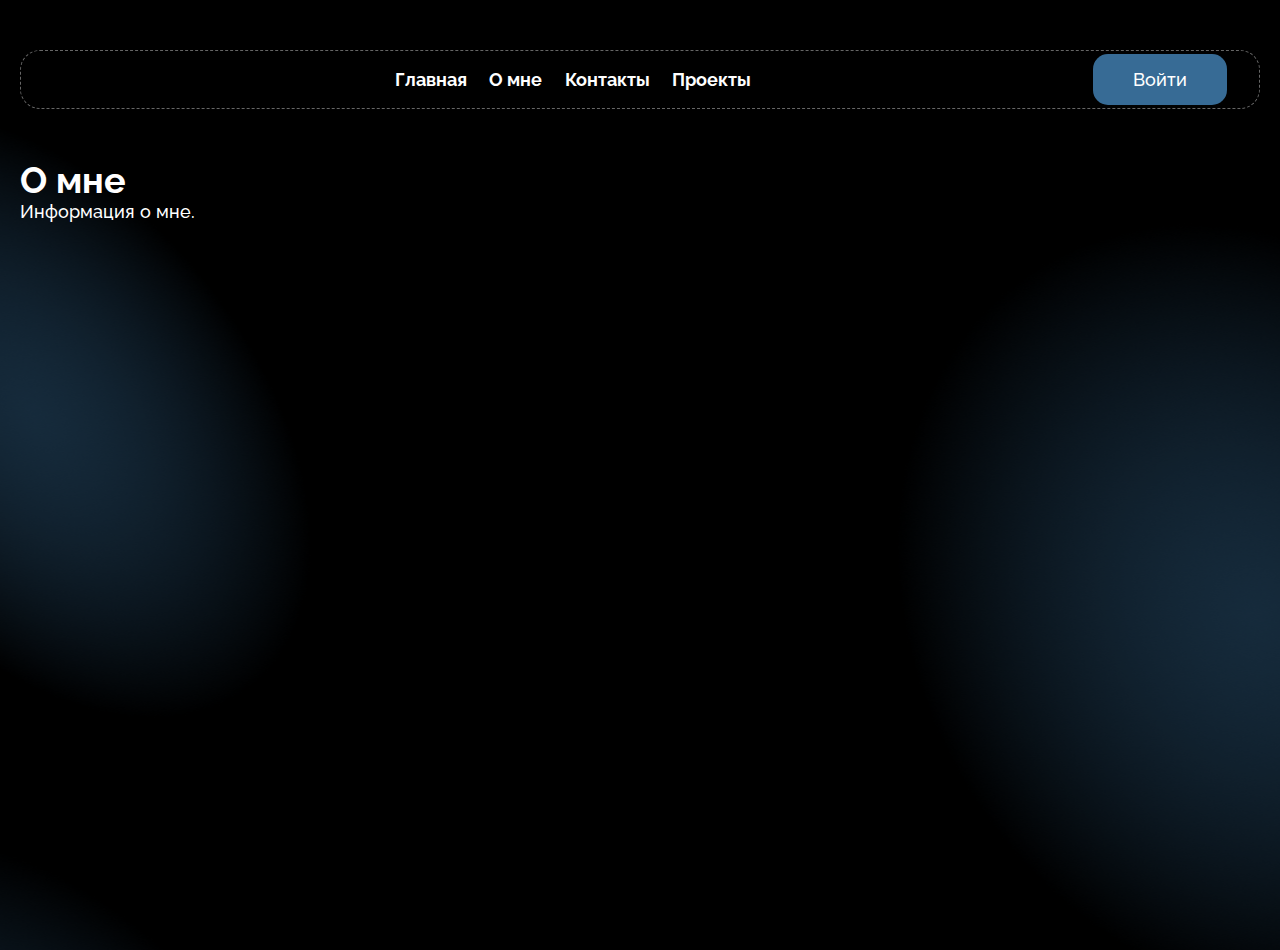
<file: about.html>
<!DOCTYPE html>
<html lang="en">
<head>
    <meta charset="UTF-8">
    <meta name="viewport" content="width=device-width, initial-scale=1.0">
    <title>Обо мне</title>
    <link rel="stylesheet" href="style.css">
</head>
<body>
    <header class="header">
        <div class="container header__container">
            <div class="header__inner">
                <div class="logo">
                    <a href="index.html"><img src="logo.svg" alt="логотип"></a>
                </div>
                <nav class="header__nav">
                    <ul>
                        <li><a href="index.html">Главная</a></li>
                        <li><a href="about.html">О мне</a></li>
                        <li><a href="contacts.html">Контакты</a></li>
                        <li><a href="projects.html">Проекты</a></li>
                    </ul>
                </nav>
                <div class="header__auth">
                    <a href="#" class="btn">Войти</a>
                </div>
            </div>
        </div>
    </header>
    <main class="main">
        <div class="container main__container">
            <h1>О мне</h1>
            <p>Информация о мне.</p>
        </div>
    <div class="extra-space"></div>
    </main>
</body>
</html>
</file>
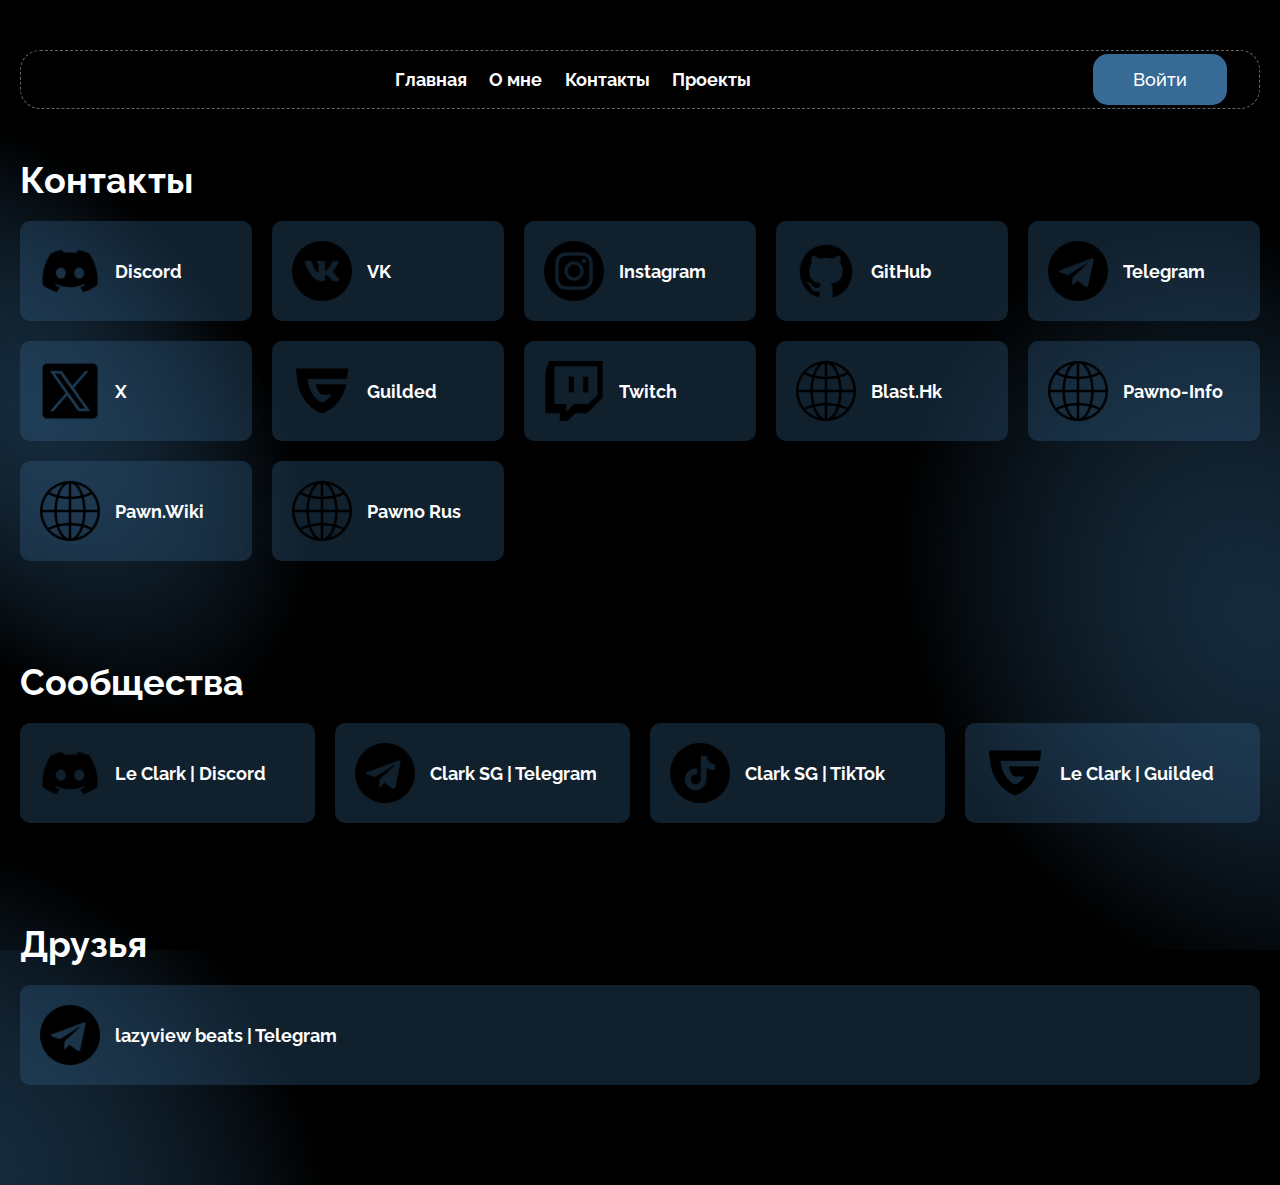
<file: contacts.html>
<!DOCTYPE html>
<html lang="en">
<head>
    <meta charset="UTF-8">
    <meta name="viewport" content="width=device-width, initial-scale=1.0">
    <title>Контакты</title>
    <link rel="stylesheet" href="style.css">
</head>
<body>
    <header class="header">
        <div class="container header__container">
            <div class="header__inner">
                <div class="logo">
                    <a href="index.html"><img src="logo.svg" alt="логотип"></a>
                </div>
                <nav class="header__nav">
                    <ul>
                        <li><a href="index.html">Главная</a></li>
                        <li><a href="about.html">О мне</a></li>
                        <li><a href="contacts.html">Контакты</a></li>
                        <li><a href="projects.html">Проекты</a></li>
                    </il>
                </nav>
                <div class="header__auth">
                    <a href="#" class="btn">Войти</a>
                </div>
            </div>
        </div>
    </header>
    <main class="main">
        <div class="container main__container">
            <h1>Контакты</h1>
            <div class="contact-cards">
                <!-- Пример карточки -->
                <a href="https://example.com" class="contact-card">
                    <div class="contact-card-content">
                        <img src="discord.png" alt="Site Logo" class="contact-card-logo">
                        <div class="contact-card-info">
                            <h2>Discord</h2>
                        </div>
                    </div>
                </a>
                <a href="https://example.com" class="contact-card">
                    <div class="contact-card-content">
                        <img src="vk.png" alt="Site Logo" class="contact-card-logo">
                        <div class="contact-card-info">
                            <h2>VK</h2>
                        </div>
                    </div>
                </a>
                <a href="https://example.com" class="contact-card">
                    <div class="contact-card-content">
                        <img src="instagram.png" alt="Site Logo" class="contact-card-logo">
                        <div class="contact-card-info">
                            <h2>Instagram</h2>
                        </div>
                    </div>
                </a>
                <a href="https://example.com" class="contact-card">
                    <div class="contact-card-content">
                        <img src="github.png" alt="Site Logo" class="contact-card-logo">
                        <div class="contact-card-info">
                            <h2>GitHub</h2>
                        </div>
                    </div>
                </a>
                <a href="https://example.com" class="contact-card">
                    <div class="contact-card-content">
                        <img src="telegram.png" alt="Site Logo" class="contact-card-logo">
                        <div class="contact-card-info">
                            <h2>Telegram</h2>
                        </div>
                    </div>
                </a>
                <a href="https://example.com" class="contact-card">
                    <div class="contact-card-content">
                        <img src="x.png" alt="Site Logo" class="contact-card-logo">
                        <div class="contact-card-info">
                            <h2>X</h2>
                        </div>
                    </div>
                </a>
                <a href="https://example.com" class="contact-card">
                    <div class="contact-card-content">
                        <img src="guilded.png" alt="Site Logo" class="contact-card-logo">
                        <div class="contact-card-info">
                            <h2>Guilded</h2>
                        </div>
                    </div>
                </a>
                <a href="https://example.com" class="contact-card">
                    <div class="contact-card-content">
                        <img src="twitch.png" alt="Site Logo" class="contact-card-logo">
                        <div class="contact-card-info">
                            <h2>Twitch</h2>
                        </div>
                    </div>
                </a>
                <a href="https://example.com" class="contact-card">
                    <div class="contact-card-content">
                        <img src="globe.png" alt="Site Logo" class="contact-card-logo">
                        <div class="contact-card-info">
                            <h2>Blast.Hk</h2>
                        </div>
                    </div>
                </a>
                <a href="https://example.com" class="contact-card">
                    <div class="contact-card-content">
                        <img src="globe.png" alt="Site Logo" class="contact-card-logo">
                        <div class="contact-card-info">
                            <h2>Pawno-Info</h2>
                        </div>
                    </div>
                </a>
                <a href="https://example.com" class="contact-card">
                    <div class="contact-card-content">
                        <img src="globe.png" alt="Site Logo" class="contact-card-logo">
                        <div class="contact-card-info">
                            <h2>Pawn.Wiki</h2>
                        </div>
                    </div>
                </a>
                <a href="https://example.com" class="contact-card">
                    <div class="contact-card-content">
                        <img src="globe.png" alt="Site Logo" class="contact-card-logo">
                        <div class="contact-card-info">
                            <h2>Pawno Rus</h2>
                        </div>
                    </div>
                </a>
            </div>
        </div>
        <div class="extra-space"></div>
        <div class="container main__container">
            <h1>Сообщества</h1>
            <div class="contact-cards">
                <a href="https://example.com" class="contact-card">
                    <div class="contact-card-content">
                        <img src="discord.png" alt="Site Logo" class="contact-card-logo">
                        <div class="contact-card-info">
                            <h2>Le Clark | Discord</h2>
                        </div>
                    </div>
                </a>
                <a href="https://example.com" class="contact-card">
                    <div class="contact-card-content">
                        <img src="telegram.png" alt="Site Logo" class="contact-card-logo">
                        <div class="contact-card-info">
                            <h2>Clark SG | Telegram</h2>
                        </div>
                    </div>
                </a>
                <a href="https://example.com" class="contact-card">
                    <div class="contact-card-content">
                        <img src="tiktok.png" alt="Site Logo" class="contact-card-logo">
                        <div class="contact-card-info">
                            <h2>Clark SG | TikTok</h2>
                        </div>
                    </div>
                </a>
                <a href="https://example.com" class="contact-card">
                    <div class="contact-card-content">
                        <img src="guilded.png" alt="Site Logo" class="contact-card-logo">
                        <div class="contact-card-info">
                            <h2>Le Clark | Guilded</h2>
                        </div>
                    </div>
                </a>
            </div>
        </div>
        <div class="extra-space"></div>
        <div class="container main__container">
            <h1>Друзья</h1>
            <div class="contact-cards">
                <a href="https://example.com" class="contact-card">
                    <div class="contact-card-content">
                        <img src="telegram.png" alt="Site Logo" class="contact-card-logo">
                        <div class="contact-card-info">
                            <h2>lazyview beats | Telegram</h2>
                        </div>
                    </div>
                </a>
            </div>
        </div>
    <div class="extra-space"></div>
    </main>
</body>
</html>
</file>
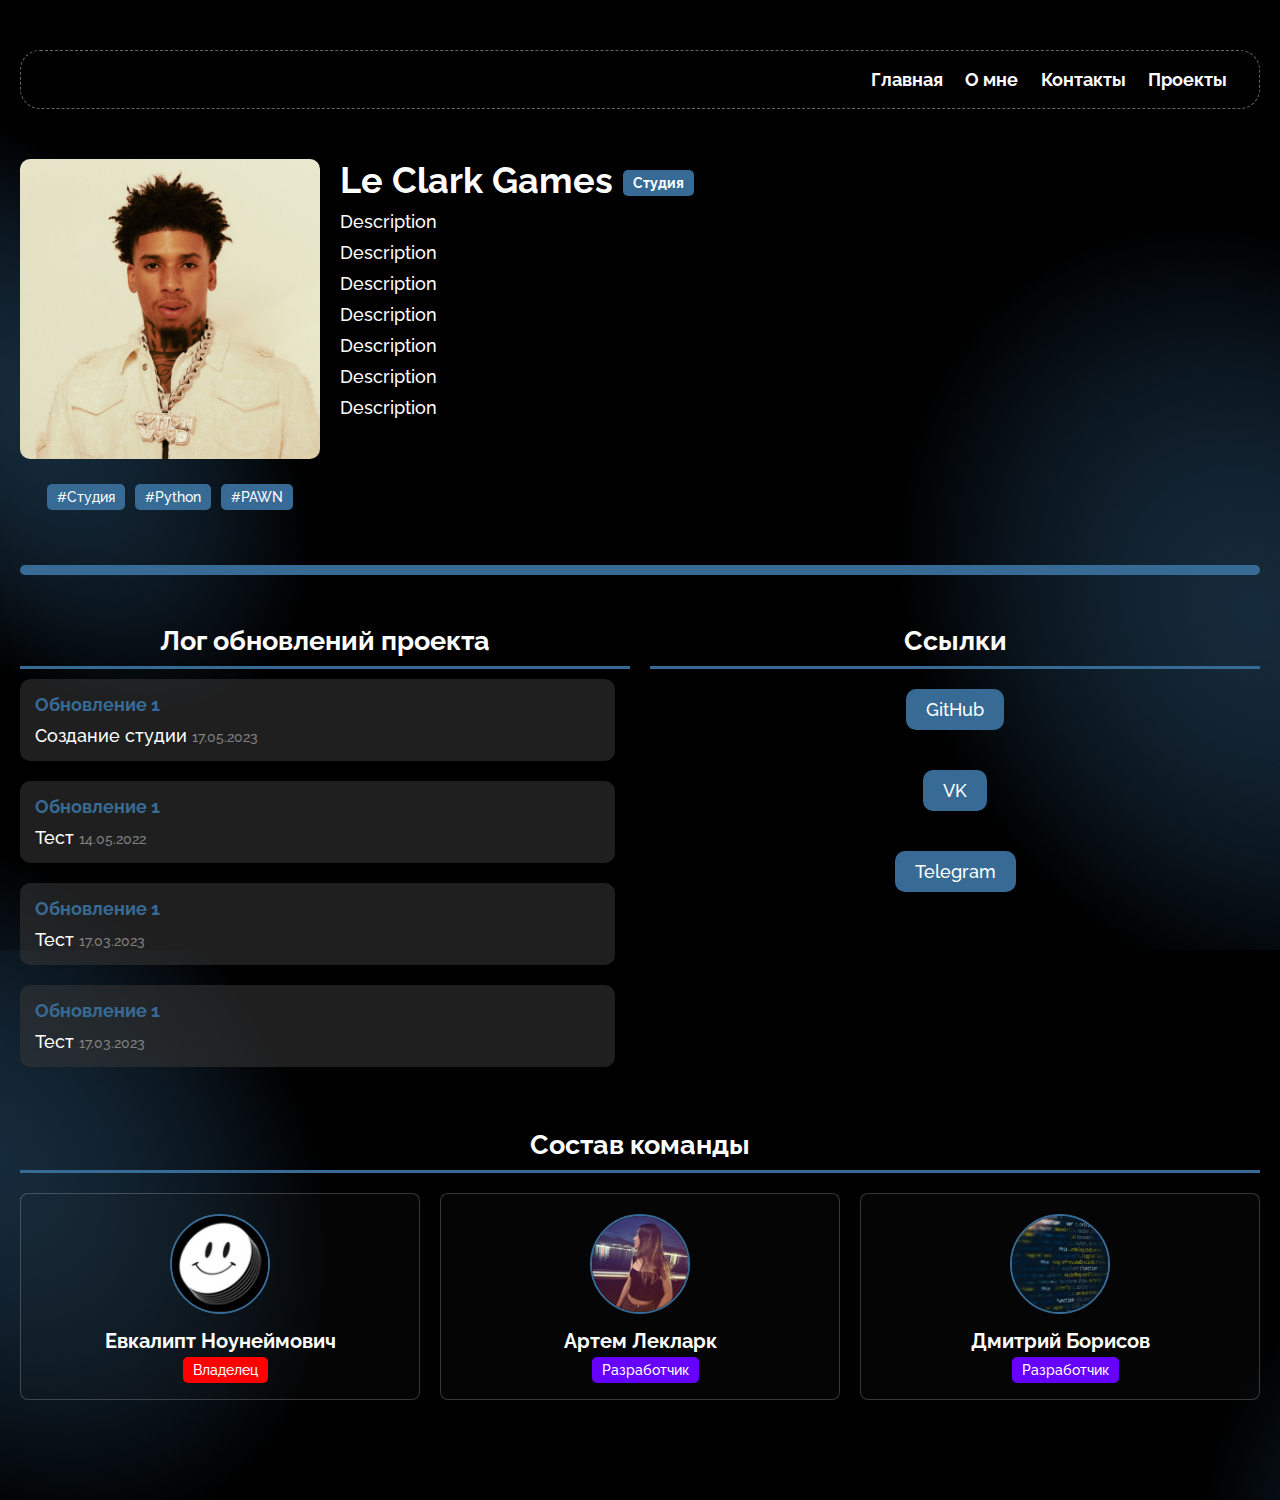
<file: project1.html>
<!DOCTYPE html>
<html lang="en">
<head>
    <meta charset="UTF-8">
    <meta name="viewport" content="width=device-width, initial-scale=1.0">
    <title>Проект 1</title>
    <link rel="stylesheet" href="style.css">
</head>
<body>
    <header class="header">
        <div class="container header__container">
            <div class="header__inner">
                <div class="logo">
                    <a href="index.html"><img src="logo.svg" alt="логотип"></a>
                </div>
                <nav class="header__nav">
                    <ul>
                        <li><a href="index.html">Главная</a></li>
                        <li><a href="about.html">О мне</a></li>
                        <li><a href="contacts.html">Контакты</a></li>
                        <li><a href="projects.html">Проекты</a></li>
                    </ul>
                </nav>
            </div>
        </div>
    </header>
    <main class="main">
        <div class="container main__container">
            <div class="project-details">
                <div class="project-image-container">
                    <img src="project1-thumbnail.jpg" alt="Проект 1" class="project-image">
                    <div class="hashtags"></div>
                </div>
                <div class="project-info">
                    <div class="project-text">
                        <h1>Le Clark Games<span class="badge">Студия</span></h1>
                        <n>Description</n>
                        <n>Description</n>
                        <n>Description</n>
                        <n>Description</n>
                        <n>Description</n>
                        <n>Description</n>
                        <n>Description</n>
                    </div>
                </div>
            </div>
            <div class="main-separator"></div>
            <div class="project-content">
                <div class="project-blog">
                    <h2>Лог обновлений проекта</h2>
                    <div class="separator"></div>
                    <div class="blog-entries">
                        <div class="blog-entry">
                            <h3>Обновление 1</h3>
                            <n>Создание студии</n>
                            <span class="date">17.05.2023</span>
                        </div>
                        <div class="blog-entry">
                            <h3>Обновление 1</h3>
                            <n>Тест</n>
                            <span class="date">14.05.2022</span>
                        </div>
                        <div class="blog-entry">
                            <h3>Обновление 1</h3>
                            <n>Тест</n>
                            <span class="date">17.03.2023</span>
                        </div>
                        <div class="blog-entry">
                            <h3>Обновление 1</h3>
                            <n>Тест</n>
                            <span class="date">17.03.2023</span>
                        </div>
                        <div class="blog-entry">
                            <h3>Обновление 1</h3>
                            <n>Тест</n>
                            <span class="date">17.03.2023</span>
                        </div>
                    </div>
                </div>
                <div class="project-links">
                    <h2>Ссылки</h2>
                    <div class="separator"></div>
                    <div class="link-entry">
                        <a href="https://example.com" class="btn btn-link">GitHub</a>
                    </div>
                    <div class="link-entry">
                        <a href="https://example.com" class="btn btn-link">VK</a>
                    </div>
                    <div class="link-entry">
                        <a href="https://example.com" class="btn btn-link">Telegram</a>
                    </div>
                </div>
            </div>
            <div class="project-developers">
                <h2>Состав команды</h2>
                <div class="separator"></div>
                <div class="developers-grid">
                    <div class="developers-entry">
                        <img src="e4calipt.jpg" alt="Евкалипт Ноунеймович" class="developer-image">
                        <div class="developer-info">
                            <h3>Евкалипт Ноунеймович</h3>
                            <span class="badge-owner">Владелец</span>
                        </div>
                    </div>
                    <div class="developers-entry">
                        <img src="leclark.jpg" alt="Артем Лекларк" class="developer-image">
                        <div class="developer-info">
                            <h3>Артем Лекларк</h3>
                            <span class="badge-dev">Разработчик</span>
                        </div>
                    </div>
                    <div class="developers-entry">
                        <img src="fastconnect.jpg" alt="Дмитрий Борисов" class="developer-image">
                        <div class="developer-info">
                            <h3>Дмитрий Борисов</h3>
                            <span class="badge-dev">Разработчик</span>
                        </div>
                    </div>
                </div>
            </div>
        </div>
    <div class="extra-space"></div>
    </main>

    <script>
        document.addEventListener('DOMContentLoaded', function() {
            const projectHashtags = document.querySelector('.hashtags');

            fetch('projects.json')
                .then(response => response.json())
                .then(data => {
                    // Найдите проект по какому-то уникальному идентификатору, например, названию
                    const project = data.find(project => project.title === "Le Clark Games");

                    if (project) {
                        project.hashtags.forEach(tag => {
                            const hashtag = document.createElement('span');
                            hashtag.classList.add('hashtag');
                            hashtag.textContent = tag;
                            projectHashtags.appendChild(hashtag);
                        });
                    }
                });
        });
    </script>
</body>
</html>
</file>
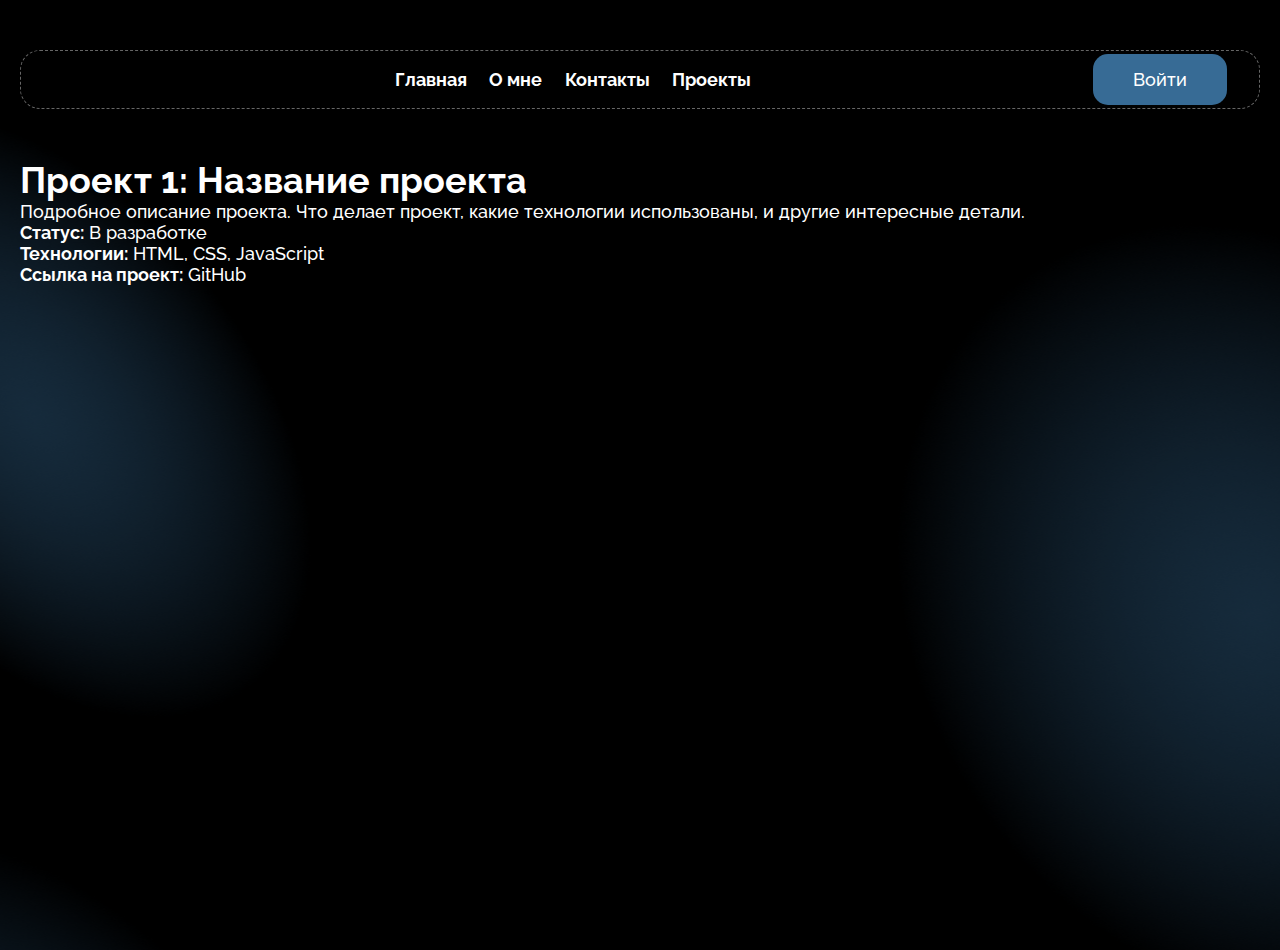
<file: project2.html>
<!DOCTYPE html>
<html lang="en">
<head>
    <meta charset="UTF-8">
    <meta name="viewport" content="width=device-width, initial-scale=1.0">
    <title>Проект 2</title>
    <link rel="stylesheet" href="style.css">
</head>
<body>
    <header class="header">
        <div class="container header__container">
            <div class="header__inner">
                <div class="logo">
                    <a href="index.html"><img src="logo.svg" alt="логотип"></a>
                </div>
                <nav class="header__nav">
                    <ul>
                        <li><a href="index.html">Главная</a></li>
                        <li><a href="about.html">О мне</a></li>
                        <li><a href="contacts.html">Контакты</a></li>
                        <li><a href="projects.html">Проекты</a></li>
                    </ul>
                </nav>
                <div class="header__auth">
                    <a href="#" class="btn">Войти</a>
                </div>
            </div>
        </div>
    </header>
    <main class="main">
        <div class="container main__container">
            <h1>Проект 1: Название проекта</h1>
            <p>Подробное описание проекта. Что делает проект, какие технологии использованы, и другие интересные детали.</p>
            <ul>
                <li><strong>Статус:</strong> В разработке</li>
                <li><strong>Технологии:</strong> HTML, CSS, JavaScript</li>
                <li><strong>Ссылка на проект:</strong> <a href="https://github.com/your-repo">GitHub</a></li>
            </ul>
        </div>
    </main>
    <footer class="footer"></footer>
</body>
</html>
</file>
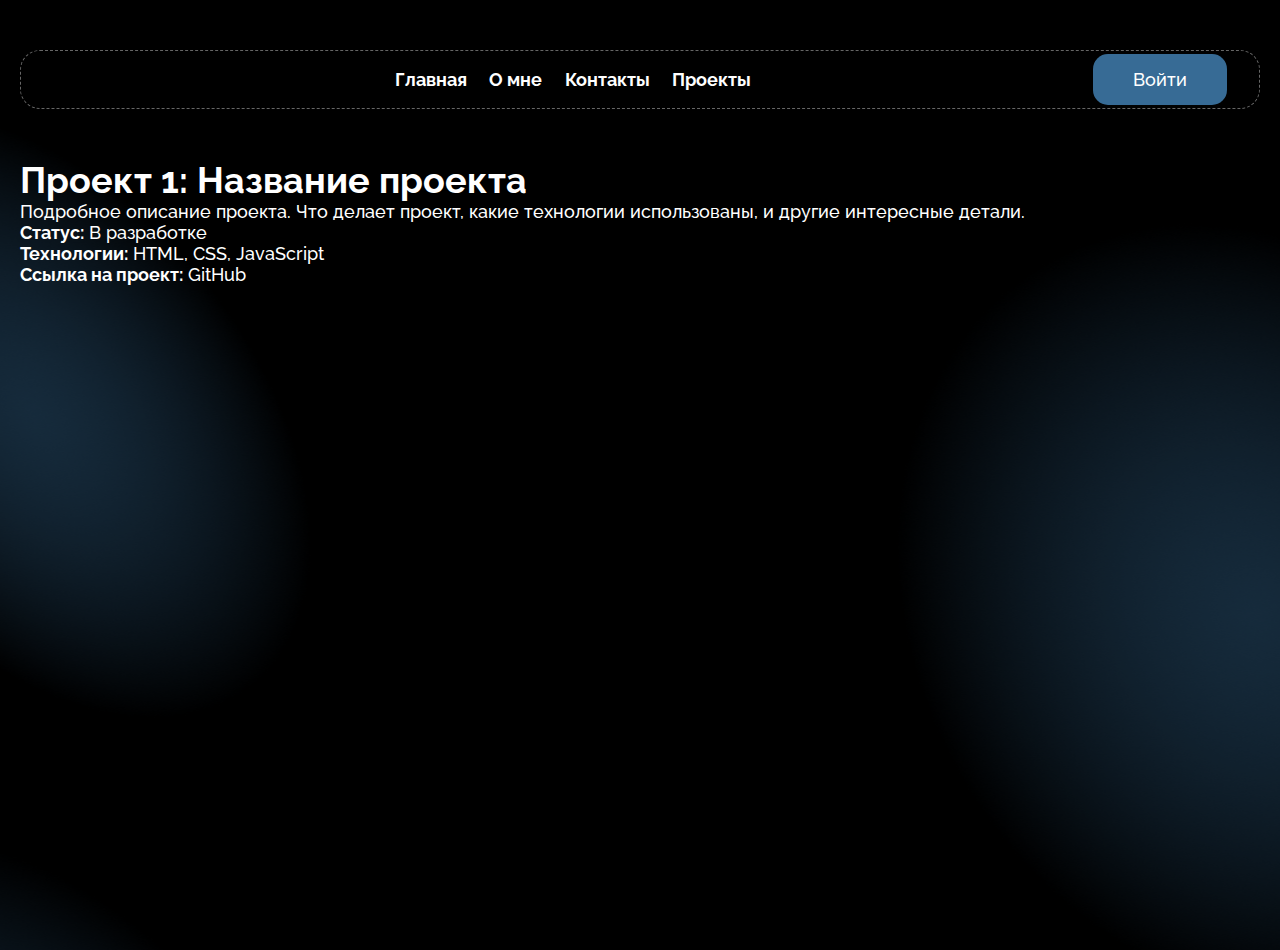
<file: project3.html>
<!DOCTYPE html>
<html lang="en">
<head>
    <meta charset="UTF-8">
    <meta name="viewport" content="width=device-width, initial-scale=1.0">
    <title>Проект 3</title>
    <link rel="stylesheet" href="style.css">
</head>
<body>
    <header class="header">
        <div class="container header__container">
            <div class="header__inner">
                <div class="logo">
                    <a href="index.html"><img src="logo.svg" alt="логотип"></a>
                </div>
                <nav class="header__nav">
                    <ul>
                        <li><a href="index.html">Главная</a></li>
                        <li><a href="about.html">О мне</a></li>
                        <li><a href="contacts.html">Контакты</a></li>
                        <li><a href="projects.html">Проекты</a></li>
                    </ul>
                </nav>
                <div class="header__auth">
                    <a href="#" class="btn">Войти</a>
                </div>
            </div>
        </div>
    </header>
    <main class="main">
        <div class="container main__container">
            <h1>Проект 1: Название проекта</h1>
            <p>Подробное описание проекта. Что делает проект, какие технологии использованы, и другие интересные детали.</p>
            <ul>
                <li><strong>Статус:</strong> В разработке</li>
                <li><strong>Технологии:</strong> HTML, CSS, JavaScript</li>
                <li><strong>Ссылка на проект:</strong> <a href="https://github.com/your-repo">GitHub</a></li>
            </ul>
        </div>
    </main>
    <footer class="footer"></footer>
</body>
</html>
</file>
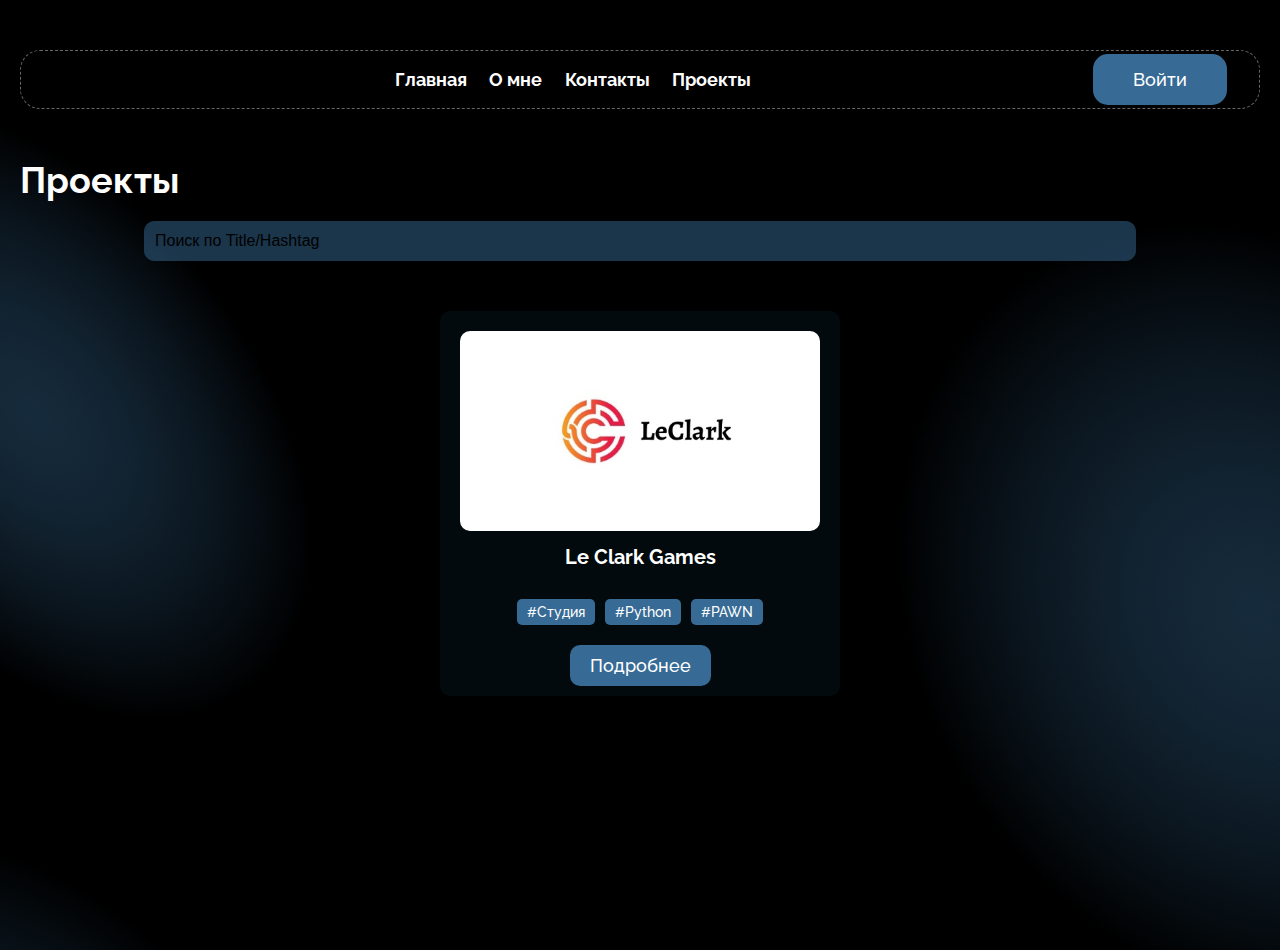
<file: projects.html>
<!DOCTYPE html>
<html lang="en">
<head>
    <meta charset="UTF-8">
    <meta name="viewport" content="width=device-width, initial-scale=1.0">
    <title>Проекты</title>
    <link rel="stylesheet" href="style.css">
</head>
<body>
    <header class="header">
        <div class="container header__container">
            <div class="header__inner">
                <div class="logo">
                    <a href="index.html"><img src="logo.svg" alt="логотип"></a>
                </div>
                <nav class="header__nav">
                    <ul>
                        <li><a href="index.html">Главная</a></li>
                        <li><a href="about.html">О мне</a></li>
                        <li><a href="contacts.html">Контакты</a></li>
                        <li><a href="projects.html">Проекты</a></li>
                    </ul>
                </nav>
                <div class="header__auth">
                    <a href="#" class="btn">Войти</a>
                </div>
            </div>
        </div>
    </header>
    <main class="main">
        <div class="container main__container">
            <h1>Проекты</h1>
            <div class="search-bar">
                <input type="text" id="hashtag-search" placeholder="Поиск по Title/Hashtag">
            </div>
            <div class="projects-grid"></div> <!-- Оставляем только контейнер -->
        </div>
    <div class="extra-space"></div>
    </main>

    <script>
        document.addEventListener('DOMContentLoaded', function() {
            const searchInput = document.getElementById('hashtag-search');
    
            fetch('projects.json')
                .then(response => response.json())
                .then(data => {
                    const projectsGrid = document.querySelector('.projects-grid');
                    
                    const displayProjects = (filteredData) => {
                        projectsGrid.innerHTML = ''; // Очистить контейнер перед добавлением новых элементов
    
                        filteredData.forEach(project => {
                            const projectItem = document.createElement('div');
                            projectItem.classList.add('project-item');
                            
                            projectItem.innerHTML = `
                                <img src="${project.image}" alt="${project.title}" class="project-thumbnail">
                                <h2 class="project-title">${project.title}</h2>
                                <div class="hashtags">
                                    ${project.hashtags.map(tag => `<span class="hashtag">${tag}</span>`).join('')}
                                </div>
                                <a href="${project.link}" class="btn btn-details">Подробнее</a>
                            `;
    
                            projectsGrid.appendChild(projectItem);
                        });
                    };
    
                    displayProjects(data); // Отобразить все проекты из JSON
    
                    searchInput.addEventListener('input', function() {
                        const searchValue = this.value.toLowerCase();
                        const filteredData = data.filter(project => 
                            project.hashtags.some(tag => tag.toLowerCase().includes(searchValue)) ||
                            project.title.toLowerCase().includes(searchValue)
                        );
    
                        displayProjects(filteredData); // Отобразить только отфильтрованные проекты
                    });
                });
        });
    </script>
</body>
</html>
</file>
<file: style.css>
@import url('https://fonts.googleapis.com/css2?family=Raleway:wght@100;400;700&display=swap');
@import url('https://fonts.googleapis.com/css2?family=Roboto:wght@100;300;400;500;700&display=swap');
@import url('https://fonts.googleapis.com/css2?family=Unbounded:wght@200;400;600;800&display=swap');

* {
    margin: 0;
    padding: 0;
    box-sizing: border-box;
}

li {
    list-style: none;
}

a {
    text-decoration: none;
    color: inherit;
}

html, body {
    height: 100%;
    background: #000 url('background.png') no-repeat top center;
    color: #ffffff;
    font-family: 'Raleway', sans-serif;
    font-size: 18px;
    font-weight: 500;
}

.container {
    width: 100%;
    max-width: 1280px;
    padding: 0 20px;
    margin: 0 auto;
}

header {
    display: flex;
    justify-content: space-between;
    align-items: center;
    margin: 50px 0;
}

.header__inner {
    display: flex;
    justify-content: space-between;
    align-items: center;
    padding: 18px 32px;
    border-radius: 20px;
    border: 1px dashed #666666;
    background-color: rgba(0, 0, 0, 0.5);
}

.header__inner nav ul {
    display: flex;
    gap: 1.25rem;
}

.header__inner nav ul li a {
    color: #ffffff;
    font-weight: 700;
    transition: color 0.3s ease;
}

.header__inner nav ul li a:hover {
    color: #808080;
}

.btn {
    padding: 15px 40px;
    border-radius: 15px;
    background: #376b95;
    color: #fff;
    transition: background 0.3s ease;
}

.btn:hover {
    background: #2d7dc0;
}

.main__inner {
    display: grid;
    align-items: center;
    gap: 20px;
    grid-template-columns: repeat(auto-fit, minmax(300px, 1fr));
}

.main__content {
    margin-top: 20px;
}

.projects-grid {
    display: grid;
    grid-template-columns: repeat(auto-fit, minmax(300px, 1fr));
    gap: 20px;
    margin-top: 50px;
    justify-items: center;
    align-items: start;
}

.project-item {
    background: rgba(15, 95, 132, 0.1);
    padding: 20px;
    border-radius: 10px;
    text-align: center;
    transition: transform 0.3s ease, background 0.3s ease;
    max-width: 400px;
    width: 100%;
}

.project-item:hover {
    transform: translateY(-10px);
    background: rgba(15, 95, 132, 1);
}

.project-thumbnail {
    width: 100%;
    height: 200px;
    object-fit: cover;
    border-radius: 10px;
    transition: all 0.3s ease;
}

.project-title {
    margin: 10px 0;
    font-size: 20px;
    color: #fff;
}

.btn-details {
    padding: 10px 20px;
    border-radius: 10px;
    background-color: #376b95;
    color: #fff;
    text-decoration: none;
    transition: background-color 0.3s ease;
}

.btn-details:hover {
    background-color: #2d7dc0;
}

.project-details {
    display: flex;
    align-items: flex-start;
    gap: 20px;
}

.project-image-container {
    display: flex;
    flex-direction: column;
    align-items: center;
}

.project-image {
    width: 300px;
    height: auto;
    border-radius: 10px;
    margin-bottom: 10px;
}

.project-info {
    display: flex;
    flex-direction: column;
    gap: 20px;
}

.project-text {
    display: flex;
    flex-direction: column;
    gap: 10px;
}

.project-content {
    display: flex;
    flex-wrap: wrap;
    gap: 20px;
    margin-top: 50px;
    align-items: flex-start;
}

.project-blog, .project-links {
    flex: 1;
}

.project-blog h2 {
    text-align: center;
}

.blog-entries {
    max-height: 400px;
    overflow-y: auto;
    padding-right: 15px;
    border-radius: 10px;
}

/* Стилизация скроллбара */
.blog-entries::-webkit-scrollbar {
    width: 12px;
}

.blog-entries::-webkit-scrollbar-track {
    border-radius: 10px;
    background-color: rgba(55, 107, 149, 0.5);
}

.blog-entries::-webkit-scrollbar-thumb {
    border-radius: 10px;
    background-color: #376b95;
    border: 2px solid #376b95;
}

.project-links {
    display: flex;
    flex-direction: column;
    align-items: center;
    justify-content: center;
}

.separator {
    width: 100%;
    height: 3px;
    background-color: #376b95;
    margin-top: 10px;
    margin-bottom: 10px;
}

.main-separator {
    width: 100%;
    height: 10px;
    background-color: #376b95;
    margin: 50px auto; /* Центрируем сепаратор */
    border-radius: 5px; /* Скруглим углы для более мягкого вида */
}

.blog-entry {
    background: rgba(51, 51, 51, 0.6);
    padding: 15px;
    border-radius: 10px;
    margin-bottom: 20px;
    transition: background 0.3s ease, transform 0.3s ease;
}

.blog-entry:hover {
    background: rgba(51, 51, 51, 1);
    transform: translateY(-5px);
}

.blog-entry h3 {
    margin-bottom: 10px;
    font-size: 18px;
    color: #376b95;
}

.blog-entry p {
    margin-bottom: 10px;
    font-size: 16px;
}

.date {
    font-size: 14px;
    color: #808080;
}

.link-entry {
    margin-top: 20px;
    margin-bottom: 40px;
}

.btn-link {
    padding: 10px 20px;
    border-radius: 10px;
    background-color: #376b95;
    color: #fff;
    text-decoration: none;
    transition: background-color 0.3s ease;
}

.btn-link:hover {
    background-color: #2d7dc0;
}

.project-developers {
    margin-top: 50px;
    text-align: center;
}

.developers-grid {
    display: grid;
    grid-template-columns: repeat(auto-fit, minmax(300px, 1fr));
    gap: 20px;
    margin-top: 20px;
    justify-content: center;
}

.developers-entry {
    display: flex;
    flex-direction: column;
    align-items: center;
    padding: 20px;
    border: 1px solid rgba(255, 255, 255, 0.2);
    border-radius: 8px;
    background: rgba(51, 51, 51, 0.1);
    transition: transform 0.3s ease, box-shadow 0.3s ease;
}

.developer-image {
    width: 100px;
    height: 100px;
    border-radius: 50%;
    object-fit: cover;
    border: 2px solid #376b95;
    margin-bottom: 15px;
}

.developer-info h3 {
    margin: 0;
    font-size: 20px;
    color: #fff;
    margin-bottom: 5px;
}

.developer-info p {
    margin: 3px 0 0;
    font-size: 14px;
    color: #aaa;
}

.developer-info p:last-child {
    font-weight: bold;
    color: #fff;
}

.badge {
    background-color: #376b95;
    color: #fff;
    padding: 5px 10px;
    border-radius: 5px;
    margin-left: 10px;
    font-size: 14px;
    position: relative;
    bottom: 5px;
}

.badge-dev {
    background-color: #6600ff;
    color: #fff;
    padding: 5px 10px;
    border-radius: 5px;
    margin-left: 10px;
    font-size: 14px;
    position: relative;
}

.badge-owner {
    background-color: #ff0000;
    color: #fff;
    padding: 5px 10px;
    border-radius: 5px;
    margin-left: 10px;
    margin-bottom: 5px;
    font-size: 14px;
    position: relative;
}

.badge-test {
    background-color: #5b3333;
    color: #fff;
    padding: 5px 10px;
    border-radius: 5px;
    margin-left: 10px;
    margin-bottom: 5px;
    font-size: 14px;
    position: relative;
}

/* 12.12.2024 SEARCH HASTAGS */

.search-bar {
    margin: 20px 0;
    text-align: center;
}

#hashtag-search {
    padding: 10px;
    width: 80%;
    border-radius: 10px;
    border: 1px solid #376b95;
    font-size: 16px;
    opacity: 0.5;
    background-color: #376b95;
    transition: background-color 0.3s ease;
    color: #000;
}

#hashtag-search:hover {
    background-color: #2d7dc0;
}

#hashtag-search::placeholder {
    color: #000;
}

/* Обновлённые стили для страницы проектов */
.projects-grid .hashtags {
    display: flex;
    flex-wrap: wrap;
    justify-content: center; /* Центрируем хештеги */
    max-width: 350px; /* Ограничим ширину для размещения не более 4 хештегов в строке */
    margin: 25px auto; /* Добавим отступы и центрируем контейнер */
}

.projects-grid .hashtag {
    display: inline-block;
    background-color: #376b95;
    color: #fff;
    padding: 5px 10px;
    border-radius: 5px;
    margin: 5px;
    font-size: 14px;
}


/* Страница конкретного проекта */
.project-details .hashtags {
    display: flex;
    flex-wrap: wrap;
    justify-content: center;
    max-width: 350px;
    margin-top: 10px;
}

.project-details .hashtag {
    display: inline-block;
    background-color: #376b95;
    color: #fff;
    padding: 5px 10px;
    border-radius: 5px;
    margin: 5px;
    font-size: 14px;
}



/* SOCIAL NETWORKD CONTACTS // 15.12.2024 */

.contact-cards {
    display: grid;
    grid-template-columns: repeat(auto-fit, minmax(200px, 1fr));
    gap: 20px;
    margin-top: 20px;
    justify-content: center;
}

.contact-card {
    
    display: flex;
    align-items: center;
    background: rgba(55, 107, 149, 0.3);
    padding: 20px;
    border-radius: 10px;
    text-decoration: none;
    color: inherit;
    transition: transform 0.3s ease, background 0.3s ease;
}

.contact-card:hover {
    transform: translateY(-5px);
    background: rgba(55, 107, 149, 1);
}

.contact-card-content {
    display: flex;
    align-items: center;
    gap: 15px;
}

.contact-card-logo {
    width: 60px;  /* Измените размер по вашему усмотрению */
    height: 60px;
    object-fit: contain;  /* Отображение полного логотипа */
    border-radius: 0;  /* Удалите скругление */
}

.contact-card-info {
    flex: 1;
    text-align: left;
}

.contact-card-info h2 {
    margin: 0;
    font-size: 18px;
    color: #fff;
}

.contact-card-info p {
    margin: 5px 0 0;
    font-size: 14px;
    color: #aaa;
}

.extra-space {
    height: 100px;
    background: transparent;
}
</file>
